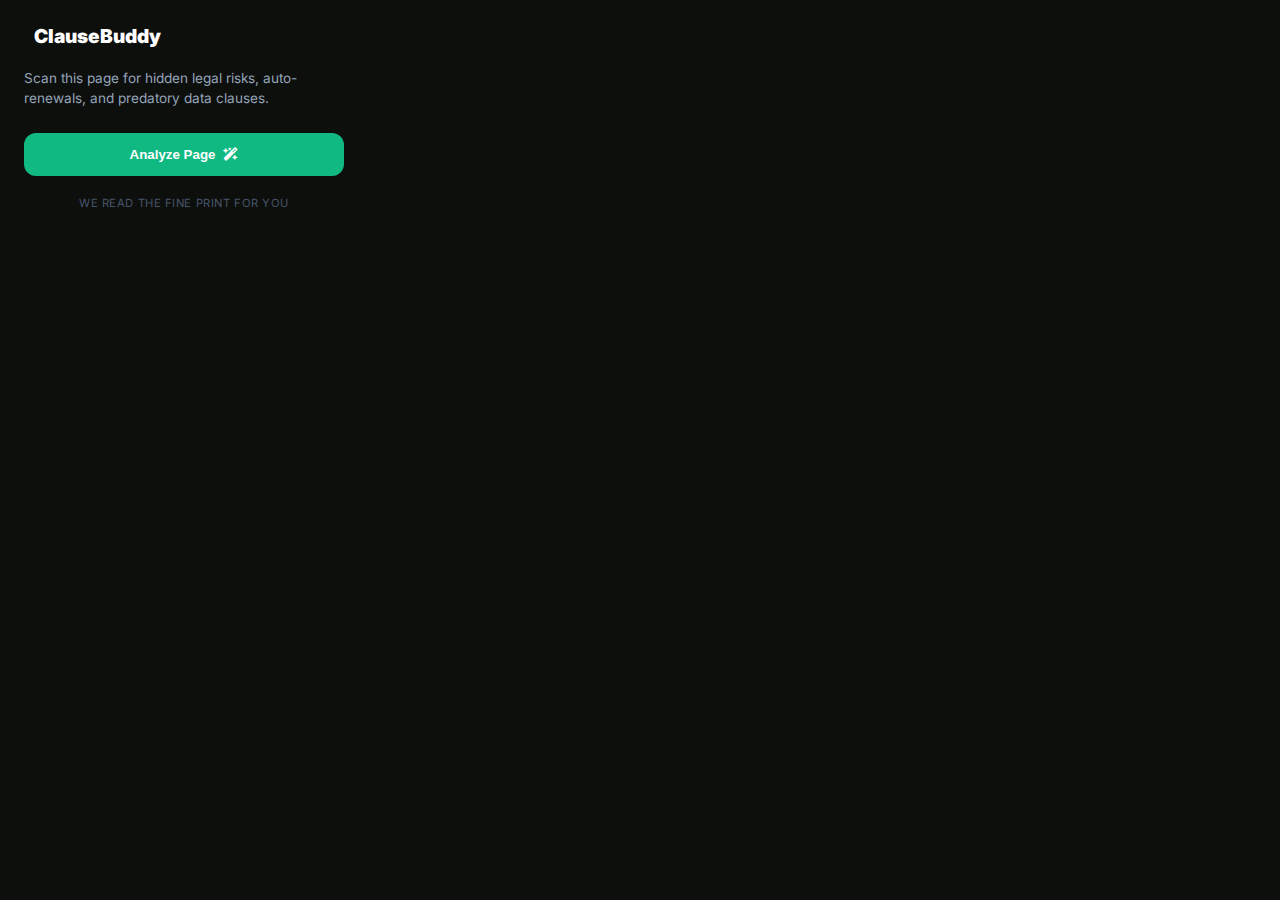
<file: ClauseBuddy Extension/popup.html>
<!DOCTYPE html>
<html>
<head>
    <style>
        @import url('https://fonts.googleapis.com/css2?family=Inter:wght@400;700;900&display=swap');
        body { width: 320px; background-color: #0d0f0d; color: #e2e8f0; font-family: 'Inter', sans-serif; margin: 0; padding: 24px; }
        .logo { display: flex; align-items: center; gap: 10px; font-weight: 900; font-size: 1.2rem; color: #fff; margin-bottom: 20px; }
        .logo i { color: #10b981; }
        .description { font-size: 0.85rem; color: #94a3b8; line-height: 1.5; margin-bottom: 24px; }
        .btn-primary { width: 100%; background: #10b981; color: #fff; border: none; padding: 14px; border-radius: 12px; font-weight: 700; cursor: pointer; display: flex; align-items: center; justify-content: center; gap: 8px; transition: transform 0.2s, background 0.2s; }
        .btn-primary:hover { background: #059669; transform: translateY(-2px); }
        footer { margin-top: 20px; text-align: center; font-size: 0.7rem; color: #475569; letter-spacing: 0.05em; text-transform: uppercase; }
    </style>
    <link href="https://cdnjs.cloudflare.com/ajax/libs/font-awesome/6.0.0/css/all.min.css" rel="stylesheet">
</head>
<body>
    <div class="logo">
        <i class="fa-solid fa-shield-halved"></i>
        <span>ClauseBuddy</span>
    </div>
    <p class="description">Scan this page for hidden legal risks, auto-renewals, and predatory data clauses.</p>
    
    <button id="analyzeBtn" class="btn-primary">
        Analyze Page <i class="fa-solid fa-wand-magic-sparkles"></i>
    </button>

    <footer>We read the fine print for you</footer>
    <script src="popup.js"></script>
</body>
</html>
</file>
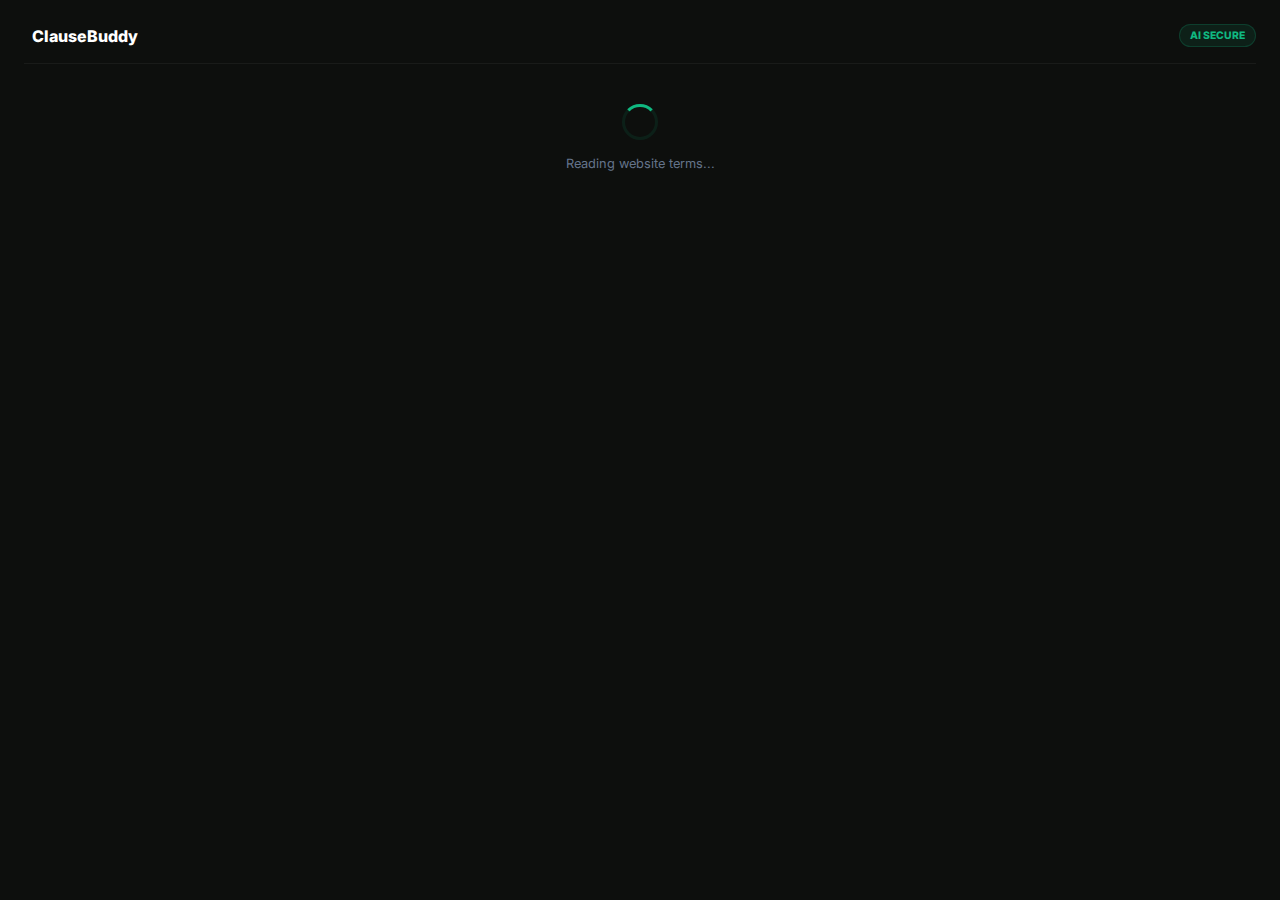
<file: ClauseBuddy Extension/sidepanel.html>
<!DOCTYPE html>
<html>
<head>
    <style>
        @import url('https://fonts.googleapis.com/css2?family=Inter:wght@300;400;600;800&display=swap');
        body { background-color: #0d0f0d; color: #e2e8f0; font-family: 'Inter', sans-serif; margin: 0; padding: 0; }
        .container { padding: 24px; }
        
        /* Header */
        header { display: flex; justify-content: space-between; align-items: center; margin-bottom: 32px; border-bottom: 1px solid rgba(255,255,255,0.05); padding-bottom: 16px; }
        .brand { font-weight: 800; font-size: 1rem; color: #fff; display: flex; align-items: center; gap: 8px; }
        .status-badge { background: rgba(16, 185, 129, 0.1); color: #10b981; font-size: 0.65rem; font-weight: 800; padding: 4px 10px; border-radius: 20px; border: 1px solid rgba(16, 185, 129, 0.2); }

        /* Safety Gauge Card */
        .card { background: rgba(255, 255, 255, 0.02); border: 1px solid rgba(255,255,255,0.05); border-radius: 24px; padding: 24px; margin-bottom: 20px; }
        .gauge-title { font-size: 0.75rem; color: #64748b; text-transform: uppercase; font-weight: 700; letter-spacing: 0.1em; margin-bottom: 20px; }
        .score-display { display: flex; align-items: baseline; gap: 4px; }
        .score-num { font-size: 3.5rem; font-weight: 900; color: #fff; }
        .score-max { color: #10b981; font-weight: 700; }

        /* Analysis Sections */
        .section-header { font-size: 0.85rem; font-weight: 700; margin-bottom: 16px; display: flex; align-items: center; gap: 8px; }
        .risk-item { display: flex; gap: 12px; padding: 16px; background: rgba(255,255,255,0.03); border-radius: 16px; margin-bottom: 12px; border: 1px solid rgba(255,255,255,0.02); }
        .risk-icon { width: 8px; height: 8px; border-radius: 50%; margin-top: 5px; flex-shrink: 0; }
        .risk-text { font-size: 0.85rem; line-height: 1.4; color: #94a3b8; }
        
        /* Loading Spinner */
        .loader { text-align: center; margin-top: 40px; }
        .spinner { width: 30px; height: 30px; border: 3px solid rgba(16, 185, 129, 0.1); border-top: 3px solid #10b981; border-radius: 50%; animation: spin 1s linear infinite; margin: 0 auto 16px; }
        @keyframes spin { 0% { transform: rotate(0deg); } 100% { transform: rotate(360deg); } }
    </style>
    <link href="https://cdnjs.cloudflare.com/ajax/libs/font-awesome/6.0.0/css/all.min.css" rel="stylesheet">
</head>
<body>
    <div class="container">
        <header>
            <div class="brand"><i class="fa-solid fa-shield-halved text-emerald-500"></i> ClauseBuddy</div>
            <div class="status-badge">AI SECURE</div>
        </header>

        <div id="loadingView" class="loader">
            <div class="spinner"></div>
            <p style="font-size: 0.8rem; color: #64748b;">Reading website terms...</p>
        </div>

        <div id="resultView" style="display: none;">
            <div class="card">
                <p class="gauge-title">Privacy Score</p>
                <div class="score-display">
                    <span class="score-num">84</span>
                    <span class="score-max">/100</span>
                </div>
            </div>

            <div class="section-header"><i class="fa-solid fa-triangle-exclamation text-yellow-500"></i> Key Findings</div>
            <div class="risk-item">
                <div class="risk-icon" style="background: #ef4444;"></div>
                <div class="risk-text"><b>Data Sharing:</b> Your profile metadata is sold to 3rd party brokers for advertising.</div>
            </div>
            <div class="risk-item">
                <div class="risk-icon" style="background: #eab308;"></div>
                <div class="risk-text"><b>Auto-Renewal:</b> This subscription auto-renews 24hrs before the period ends.</div>
            </div>
        </div>
    </div>
    <script src="sidepanel.js"></script>
</body>
</html>
</file>
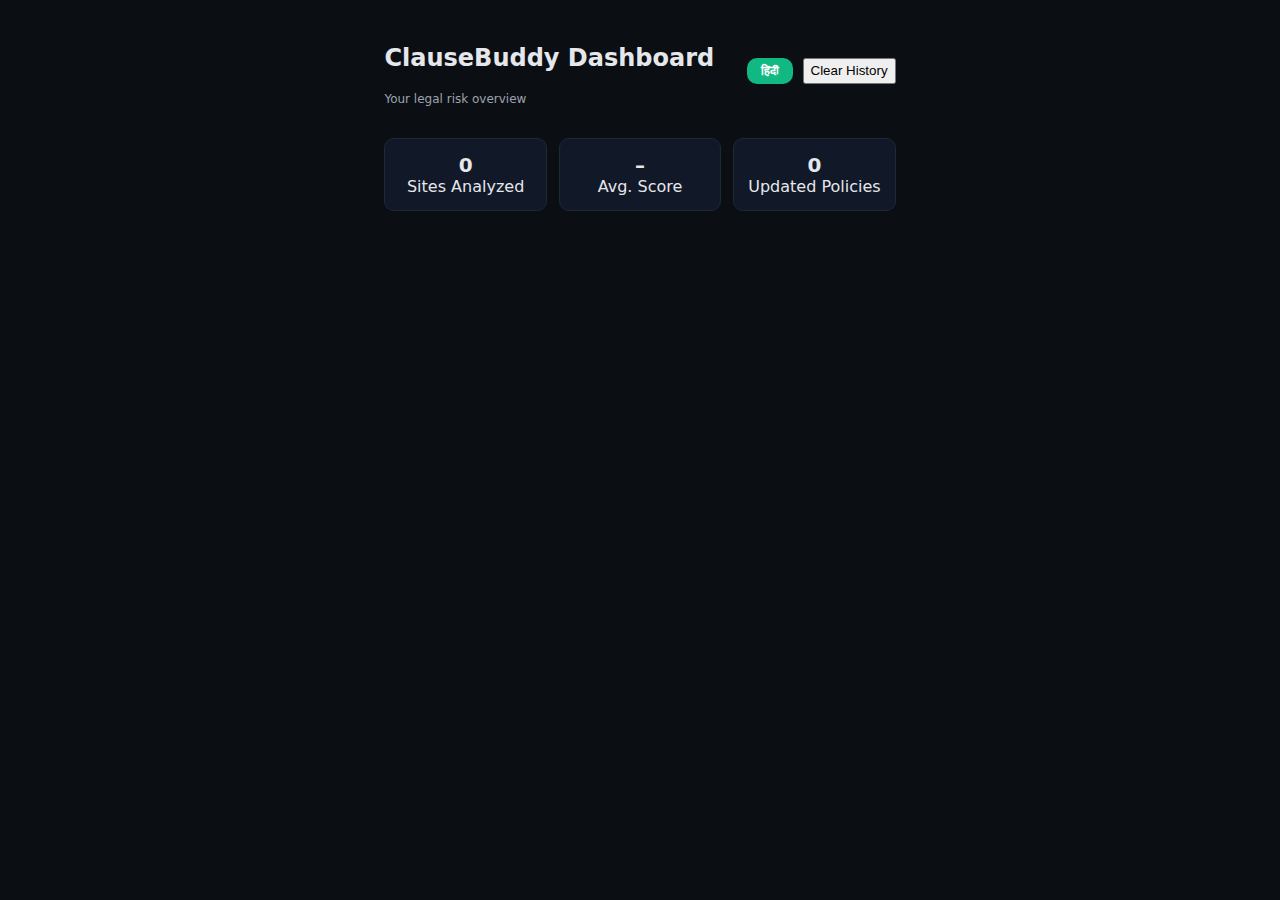
<file: extension/dashboard.html>
<!DOCTYPE html>
<html lang="en">
<head>
  <meta charset="UTF-8" />
  <title>ClauseBuddy Dashboard</title>
  <link rel="stylesheet" href="sidepanel.css" />
</head>

<body class="dashboard-body">
  <div class="dashboard-container">

    <!-- Header -->
    <header class="dashboard-header">
      <div>
        <h2>ClauseBuddy Dashboard</h2>
        <p class="subtext">Your legal risk overview</p>
      </div>

      <div class="header-actions">
        <button id="lang-toggle" class="cb-translate-btn">हिंदी</button>
        <button id="clear-history" class="danger-btn">Clear History</button>
      </div>
    </header>

    <!-- Stats -->
    <section class="dashboard-stats">
      <div class="stat-card">
        <span id="stat-sites">0</span>
        <label>Sites Analyzed</label>
      </div>
      <div class="stat-card">
        <span id="stat-score">–</span>
        <label>Avg. Score</label>
      </div>
      <div class="stat-card">
        <span id="stat-updated">0</span>
        <label>Updated Policies</label>
      </div>
    </section>

    <!-- History -->
    <ul id="history-list" class="history-list"></ul>

  </div>

  <script src="dashboard.js"></script>
</body>
</html>
</file>
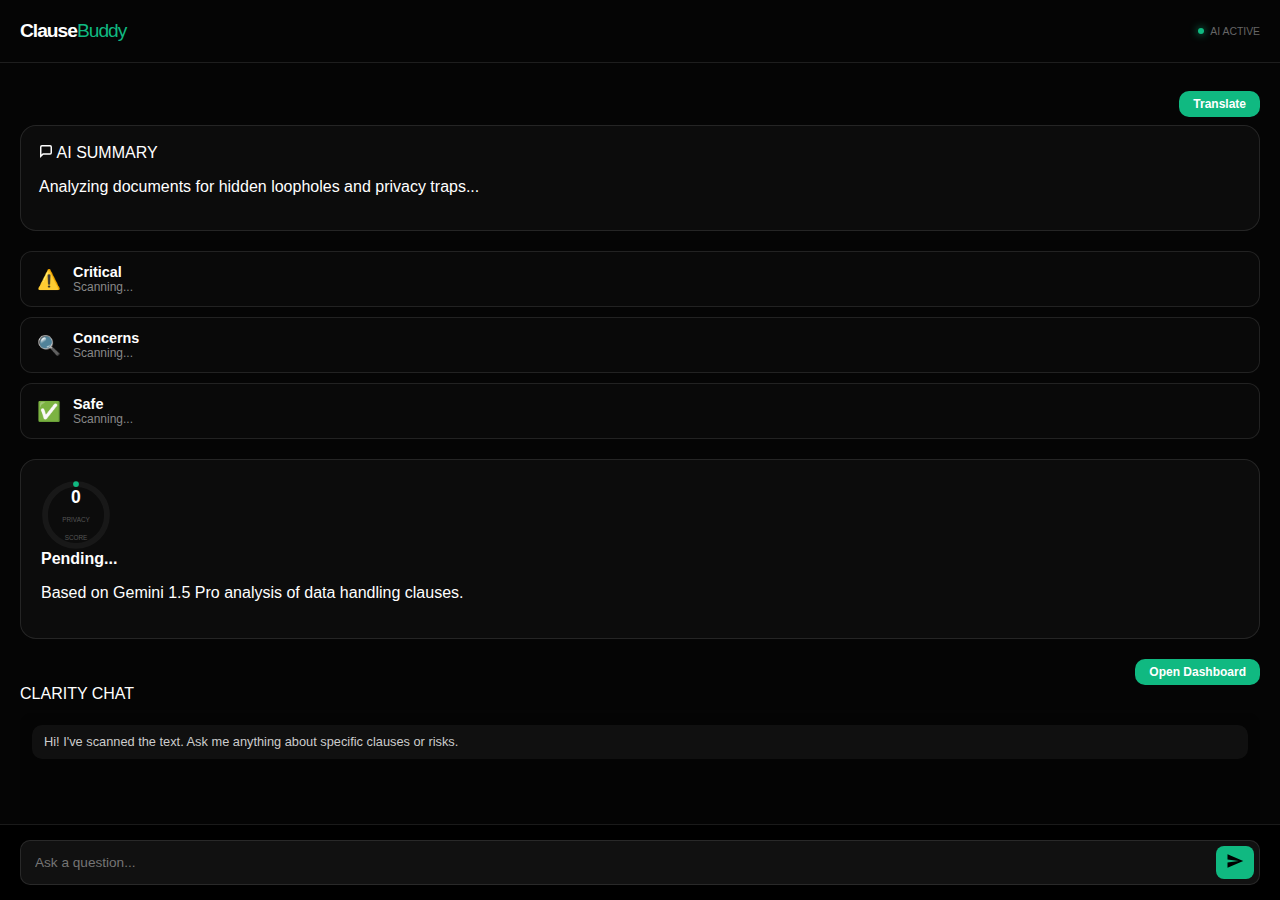
<file: extension/sidepanel.html>
<!DOCTYPE html>
<html lang="en">
<head>
    <meta charset="UTF-8">
    <meta name="viewport" content="width=device-width, initial-scale=1.0">
    <link rel="stylesheet" href="sidepanel.css">
    <title>Clause Buddy AI</title>
</head>
<body>
    <div class="header">
        <h1>Clause<span>Buddy</span></h1>
        <div class="status">
            <span class="pulse"></span> AI ACTIVE
        </div>
    </div>

    <div class="scroll-content">
       <div class="translate-wrapper">
  <button id="lang-toggle" class="cb-translate-btn">Translate</button>
</div>



        <div class="card summary-card">
            <div class="card-header">
                <svg width="14" height="14" viewBox="0 0 24 24" fill="none" stroke="currentColor" stroke-width="2.5"><path d="M21 15a2 2 0 0 1-2 2H7l-4 4V5a2 2 0 0 1 2-2h14a2 2 0 0 1 2 2z"/></svg>
                AI SUMMARY
            </div>
            <p id="summary-text">Analyzing documents for hidden loopholes and privacy traps...</p>
        </div>

        <div class="findings-grid">
            <div class="risk-card red">
                <div class="risk-icon">⚠️</div>
                <div class="risk-info">
                    <strong>Critical</strong>
                    <p id="red-count">Scanning...</p>
                </div>
            </div>
            <div class="risk-card yellow">
                <div class="risk-icon">🔍</div>
                <div class="risk-info">
                    <strong>Concerns</strong>
                    <p id="yellow-count">Scanning...</p>
                </div>
            </div>
            <div class="risk-card green">
                <div class="risk-icon">✅</div>
                <div class="risk-info">
                    <strong>Safe</strong>
                    <p id="green-count">Scanning...</p>
                </div>
            </div>
        </div>

        <div class="card score-card">
            <div class="score-container">
                <div class="score-circle">
                    <svg viewBox="0 0 36 36" class="circular-chart">
                        <path class="circle-bg" d="M18 2.0845 a 15.9155 15.9155 0 0 1 0 31.831 a 15.9155 15.9155 0 0 1 0 -31.831" />
                        <path id="score-fill" class="circle" stroke-dasharray="0, 100" d="M18 2.0845 a 15.9155 15.9155 0 0 1 0 31.831 a 15.9155 15.9155 0 0 1 0 -31.831" />
                    </svg>
                    <div class="score-text">
                        <span id="score-val">0</span>
                        <label>PRIVACY SCORE</label>
                    </div>
                </div>
                <div class="score-label">
                    <strong id="score-rating">Pending...</strong>
                    <p>Based on Gemini 1.5 Pro analysis of data handling clauses.</p>
                </div>
            </div>
        </div>
        <button id="open-dashboard" class="secondary-btn">
  Open Dashboard
</button>
        <div class="chat-section">
            <div class="card-header">CLARITY CHAT</div>
            <div id="chat-container" class="chat-display">
                <div class="ai-msg">Hi! I've scanned the text. Ask me anything about specific clauses or risks.</div>
                </div>
        </div>
    </div>

    <div class="footer-chat">
        <div class="chat-input-container">
            <input type="text" id="chat-input" placeholder="Ask a question..." autocomplete="off">
            <button id="send-btn">
                <svg viewBox="0 0 24 24" width="18" height="18"><path fill="currentColor" d="M2.01 21L23 12 2.01 3 2 10l15 2-15 2z"></path></svg>
            </button>
        </div>
    </div>

    <script src="sidepanel.js"></script>
</body>
</html>
</file>
<file: extension/sidepanel.css>
:root {
    --bg: #050505;
    --emerald: #10b981;
    --card-bg: rgba(255, 255, 255, 0.03);
    --border: rgba(255, 255, 255, 0.1);
    --red: #ff4d4d;
    --yellow: #ffb84d;
    --text-dim: #888888;
}

body {
    background-color: var(--bg);
    color: white;
    font-family: -apple-system, sans-serif;
    margin: 0;
    height: 100vh;
    display: flex;
    flex-direction: column;
    overflow: hidden;
}

/* Header */
.header {
    padding: 20px;
    display: flex;
    justify-content: space-between;
    align-items: center;
    border-bottom: 1px solid var(--border);
}

h1 { font-size: 1.2rem; margin: 0; font-weight: 900; letter-spacing: -1px; }
h1 span { font-weight: 200; color: var(--emerald); }

.status { font-size: 0.65rem; color: #666; display: flex; align-items: center; gap: 6px; }
.pulse { width: 6px; height: 6px; background: var(--emerald); border-radius: 50%; box-shadow: 0 0 8px var(--emerald); }

/* Scroll Area */
.scroll-content {
    flex: 1;
    overflow-y: auto;
    padding: 20px;
}

/* Summary Card */
.summary-card {
    background: var(--card-bg);
    border: 1px solid var(--border);
    border-radius: 16px;
    padding: 18px;
    margin-bottom: 20px;
}

/* Findings Grid */
.findings-grid { display: flex; flex-direction: column; gap: 10px; margin-bottom: 20px; }

.risk-card {
    display: flex;
    align-items: center;
    gap: 12px;
    padding: 12px 16px;
    background: rgba(255, 255, 255, 0.02);
    border: 1px solid var(--border);
    border-radius: 12px;
    position: relative;
    overflow: hidden;
}

/* Icon Alignment Fix */
.risk-icon {
    width: 24px;
    height: 24px;
    display: flex;
    align-items: center;
    justify-content: center;
    flex-shrink: 0; /* Prevents text from squashing icons */
    font-size: 1.2rem;
}

.risk-info strong { display: block; font-size: 0.9rem; }
.risk-info p { margin: 0; font-size: 0.75rem; color: var(--text-dim); }

/* Privacy Score Fix: No more giant black circle */
.score-card {
    background: var(--card-bg);
    border: 1px solid var(--border);
    border-radius: 16px;
    padding: 20px;
    margin-bottom: 20px;
    display: flex;
    align-items: center;
    gap: 20px;
}

.score-circle {
    position: relative;
    width: 70px; /* Fixed size */
    height: 70px; /* Fixed size */
    flex-shrink: 0;
}

.circular-chart { width: 70px; height: 70px; }
.circle-bg { fill: none; stroke: rgba(255,255,255,0.05); stroke-width: 3; }
.circle { fill: none; stroke-width: 3; stroke: var(--emerald); stroke-linecap: round; }

.score-text {
    position: absolute;
    top: 50%; left: 50%;
    transform: translate(-50%, -50%);
    text-align: center;
}

.score-text span { font-size: 1.1rem; font-weight: 800; display: block; }
.score-text label { font-size: 0.4rem; color: #555; }

/* Chat Section */
.chat-display {
    height: 150px;
    overflow-y: auto;
    background: rgba(0,0,0,0.2);
    border-radius: 12px;
    padding: 12px;
    margin-top: 10px;
}

.ai-msg { background: rgba(255,255,255,0.05); padding: 8px 12px; border-radius: 10px; font-size: 0.8rem; line-height: 1.4; color: #ccc; }

/* Footer Input */
.footer-chat { padding: 15px 20px; background: #000; border-top: 1px solid var(--border); }
.chat-input-container {
    background: #111;
    border: 1px solid var(--border);
    border-radius: 10px;
    display: flex;
    padding: 5px 5px 5px 12px;
}

input { background: transparent; border: none; color: white; flex: 1; outline: none; font-size: 0.85rem; }
button#send-btn { background: var(--emerald); border: none; border-radius: 8px; padding: 6px 10px; cursor: pointer; }
/* Wrapper to push button to the right */
.translate-wrapper {
  display: flex;
  justify-content: flex-end;
  margin: 8px 0;
}

/* Language toggle button */
#lang-toggle {
  background-color: #10b981; /* emerald green */
  color: #ffffff;
  border: none;
  border-radius: 10px;
  padding: 6px 14px;
  font-size: 12px;
  font-weight: 600;
  cursor: pointer;
  transition: background-color 0.2s ease, box-shadow 0.2s ease, transform 0.1s ease;
}

#open-dashboard {
  background-color: #10b981; /* emerald green */
  color: #ffffff;
  border: none;
  border-radius: 10px;
  padding: 6px 14px;
  font-size: 12px;
  font-weight: 600;
  cursor: pointer;
  transition: background-color 0.2s ease, box-shadow 0.2s ease, transform 0.1s ease;
  margin-left: auto;
  display: block;
}

#lang-toggle:hover {
  background-color: #059669;
  box-shadow: 0 3px 8px rgba(16, 185, 129, 0.35);
}

#lang-toggle:active {
  transform: scale(0.96);
}

.dashboard-body {
  background: #0b0f14;
  color: #e5e7eb;
  font-family: system-ui, sans-serif;
}

.dashboard-container {
  max-width: 900px;
  margin: 0 auto;
  padding: 24px;
}

.dashboard-header {
  display: flex;
  justify-content: space-between;
  align-items: center;
  margin-bottom: 20px;
}

.subtext {
  font-size: 12px;
  color: #9ca3af;
}

.header-actions {
  display: flex;
  gap: 10px;
}

.dashboard-stats {
  display: grid;
  grid-template-columns: repeat(3, 1fr);
  gap: 12px;
  margin-bottom: 24px;
}

.stat-card {
  background: #111827;
  border: 1px solid #1f2933;
  border-radius: 10px;
  padding: 14px;
  text-align: center;
}

.stat-card span {
  font-size: 20px;
  font-weight: 600;
  display: block;
}

.history-list {
  list-style: none;
  padding: 0;
  margin: 0;
}

.history-item {
  background: #0f172a;
  border: 1px solid #1e293b;
  border-radius: 12px;
  padding: 14px;
  margin-bottom: 12px;
}

.history-top {
  display: flex;
  justify-content: space-between;
  align-items: center;
}

.score-badge {
  padding: 4px 8px;
  border-radius: 8px;
  font-weight: 600;
  font-size: 12px;
}

.score-green { background: #064e3b; color: #34d399; }
.score-yellow { background: #78350f; color: #facc15; }
.score-red { background: #7f1d1d; color: #f87171; }

.history-meta {
  font-size: 11px;
  color: #9ca3af;
  margin-top: 4px;
}

.updated-badge {
  background: #7c2d12;
  color: #fdba74;
  padding: 2px 6px;
  border-radius: 6px;
  margin-left: 6px;
}

.history-counts {
  display: flex;
  gap: 12px;
  font-size: 12px;
  margin-top: 8px;
}

.history-counts .red { color: #f87171; }
.history-counts .yellow { color: #facc15; }
.history-counts .green { color: #34d399; }
</file>
